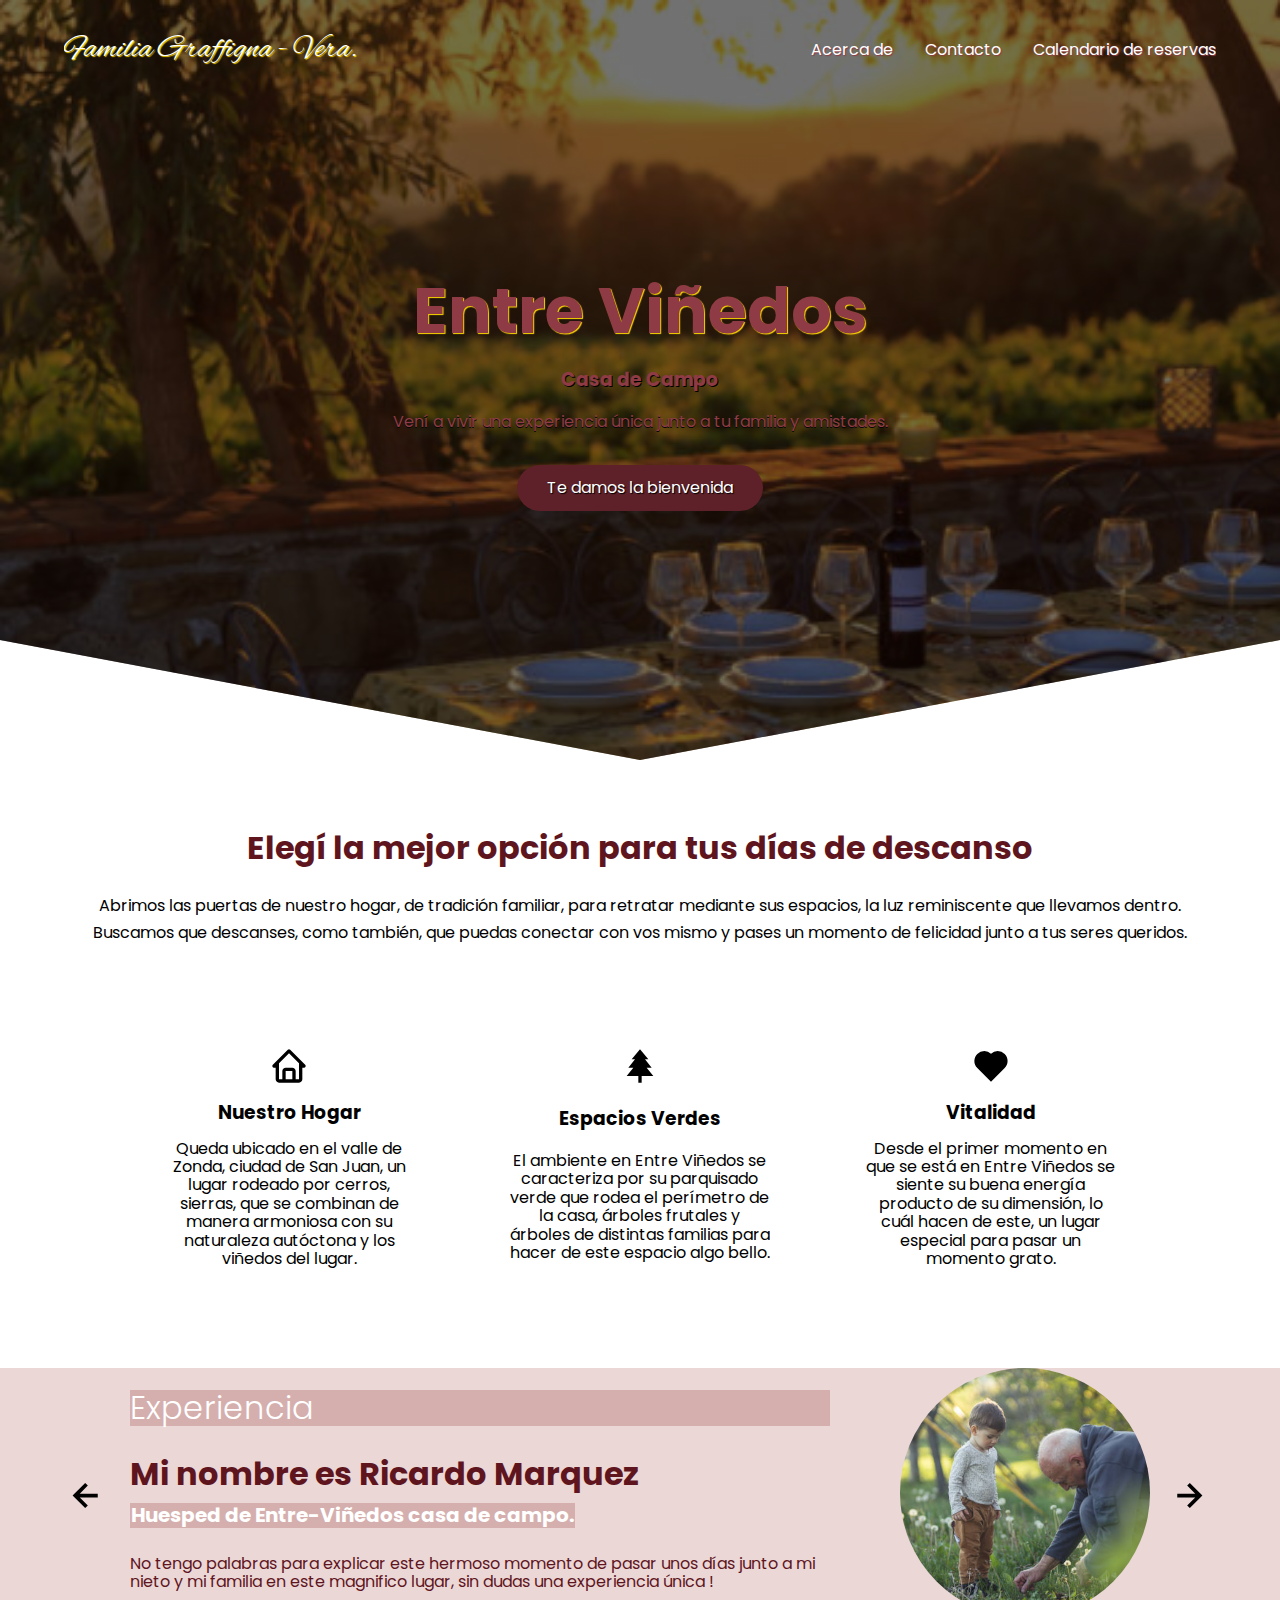
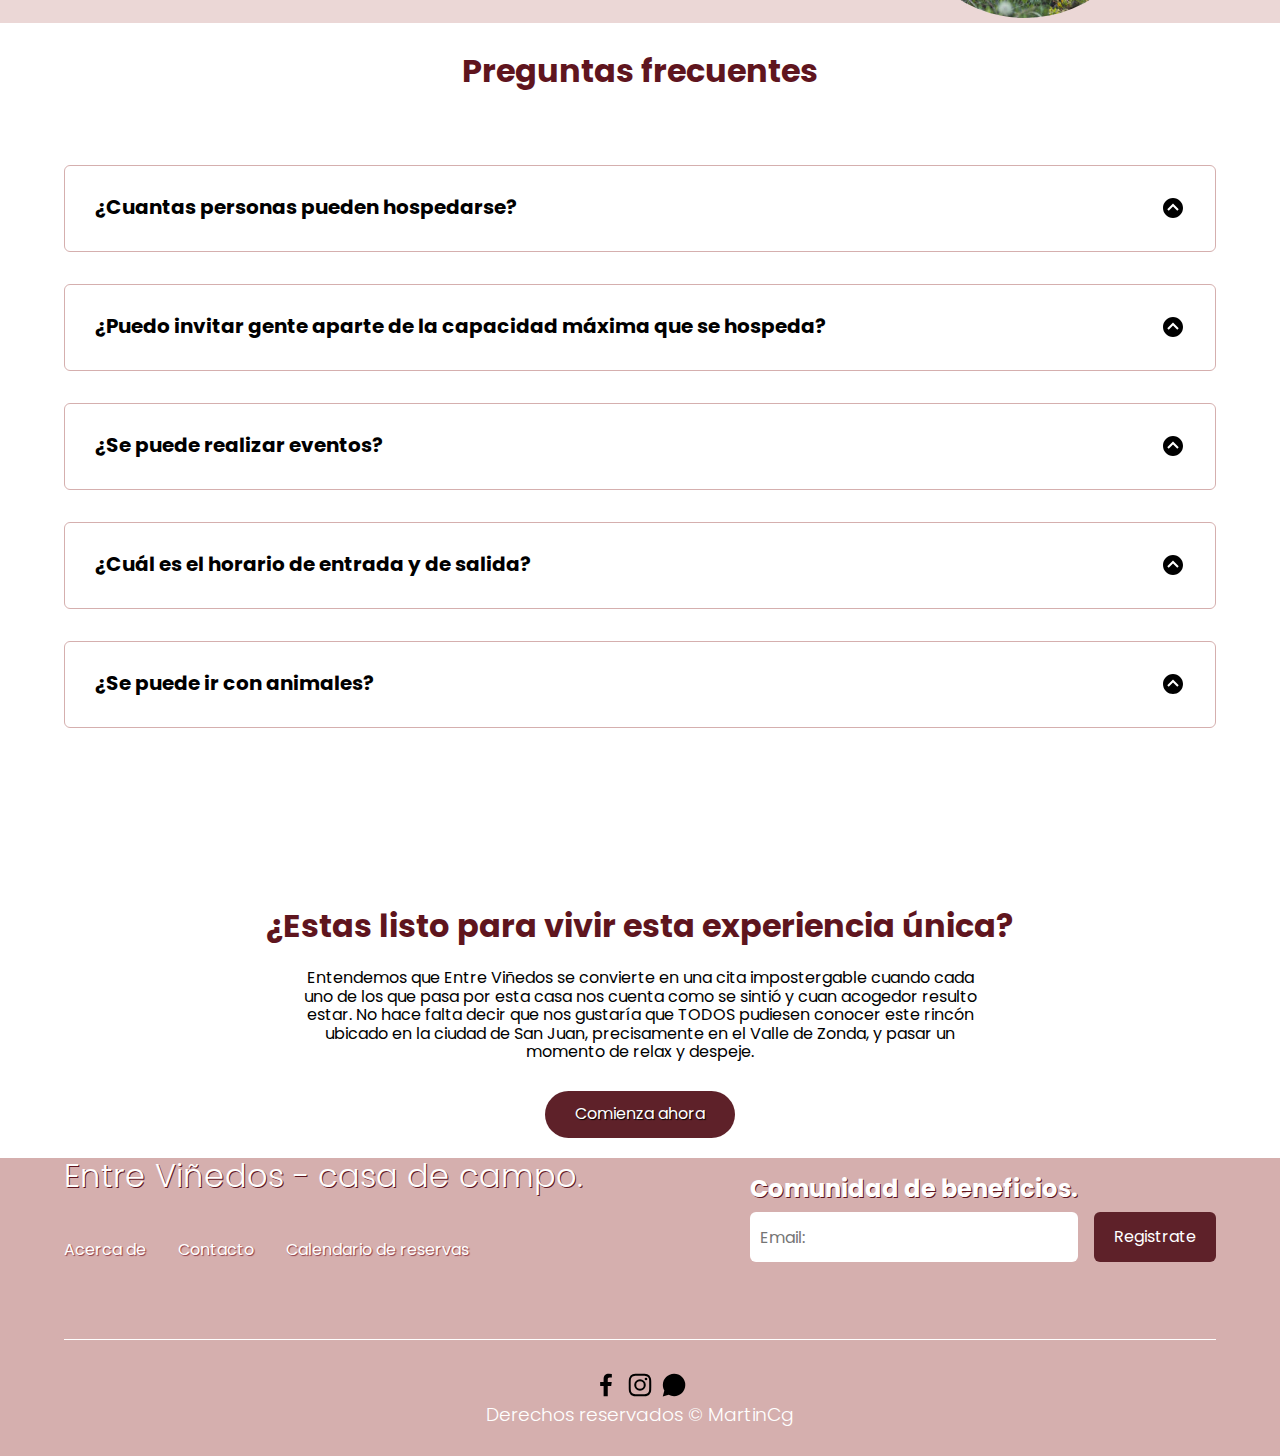
<file: index.html>
<!DOCTYPE html>
<html lang="en">
<head>
    <meta charset="UTF-8">
    <meta http-equiv="X-UA-Compatible" content="IE=edge">
    <meta name="viewport" content="width=device-width, initial-scale=1.0">
    <title>EntreViñedos - Casa de Campo</title>
    <link rel="shortcut icon" href="./EntreViñedosSitioWeb/Imagenes/uvas1icono.png" type="image/x-icon">
    <link rel="stylesheet" href="./EntreViñedosSitioWeb/Css/normalize.css">
    <link rel="stylesheet" href="./EntreViñedosSitioWeb/Css/estilos.css">
    <link rel="preconnect" href="https://fonts.googleapis.com">
    <link rel="preconnect" href="https://fonts.gstatic.com" crossorigin>
    <link href="https://fonts.googleapis.com/css2?family=Alex+Brush&display=swap" rel="stylesheet">
    

</head>
<body>
    
    <header class="hero">
        <nav class="nav container">
            <div class="nav__logo">
                <h2 class="nav__title">Familia Graffigna - Vera.</h2>
            </div>
            <ul class="nav__link nav__link--menu">
             
                <li class="nav__items">
                    <a href="https://127.0.0.1:5500/Acerca%20de-Entre%20Vi%C3%B1edos/index.html" class="nav__links">Acerca de</a>
                </li>
                <li class="nav__items">
                    <a href="http://127.0.0.1:5500/Formulario%20Contacto-Entre%20Vi%C3%B1edos/Contactenos.html" class="nav__links">Contacto</a>
                </li>
                <li class="nav__items">
                    <a href="https://calendar.google.com/calendar/u/2/r?cid=NnBlZG9wc2M3c3M4dXFldHQ5MTl0ZTFoaHNAZ3JvdXAuY2FsZW5kYXIuZ29vZ2xlLmNvbQ&pli=1" class ="nav__links">Calendario de reservas</a>
                </li>

                <img src="./EntreViñedosSitioWeb/Imagenes/close.svg" class="nav__close">
            </ul>
            
            <div class="nav__menu">
                <img src="./EntreViñedosSitioWeb/Imagenes/menu.svg" class="nav__img">
            </div>
        </nav>

        <section id= herocontainer class="hero__container container">
            <h1 class="hero__title">Entre Viñedos</h1>
             <h3 class="hero__subtitle"> Casa de Campo</h3>
            <p class="hero__paragraph">Vení a vivir una experiencia única junto a tu familia y amistades.</p>
            <a href="#" class="cta">Te damos la bienvenida</a>
        </section>
    </header>

    <main>
        <section id="containerabout" class="container about">
            <h2 class="subtitle">Elegí la mejor opción para tus días de descanso</h2>
            <p class="about__paragraph">Abrimos las puertas de nuestro hogar, de tradición familiar, para retratar mediante sus espacios, la luz 
                reminiscente que llevamos dentro. Buscamos que descanses, como también,
                que puedas conectar con vos mismo y pases un momento de felicidad junto a tus seres queridos. 
            </p>

            <div class="about__main">
                <article class="about__icons">
                    <img src="./EntreViñedosSitioWeb/Imagenes/home.svg" class="about__icon">
                    <h3 class="about__title">Nuestro Hogar</h3>
                    <p class="about__paragrah">Queda ubicado en el valle de Zonda, ciudad de San Juan, un lugar rodeado por cerros, sierras, que se
                        combinan de manera armoniosa con su naturaleza autóctona y los viñedos del lugar.
                    </p>
                </article>

                <article class="about__icons">
                    <img src="./EntreViñedosSitioWeb/Imagenes/tree.svg" class="about__icon">
                    <h3 class="about__title">Espacios Verdes</h3>
                    <p class="about__paragrah">El ambiente en Entre Viñedos se caracteriza por su parquisado verde que rodea el perímetro de 
                        la casa, árboles frutales y árboles de distintas familias para hacer de este espacio algo bello.
                    </p>
                </article>

                <article class="about__icons">
                    <img src="./EntreViñedosSitioWeb/Imagenes/heart.svg" class="about__icon">
                    <h3 class="about__title">Vitalidad</h3>
                    <p class="about__paragrah"> Desde el primer momento en que se está en Entre Viñedos se siente su buena energía producto de
                        su dimensión, lo cuál hacen de este, un lugar especial para pasar un momento grato.
    
                    </p>

                 
                </article>
            </div>
        </section>

     

       

        <section class="testimony">
            <div class="testimony__container container">
                <img src="./EntreViñedosSitioWeb/Imagenes/leftarrow.svg" class="testimony__arrow" id="before">
              
                <section class="testimony__body testimony__body--show" data-id="1">
              
                    <div class="testimony__texts">
                        <h1 class="title"> Experiencia </h1>
                        <h2 class="subtitle">Mi nombre es Ricardo Marquez <span class="testimony__course">Huesped de Entre-Viñedos casa de campo.</span></h2>
                        <p class="testimony__review">No tengo palabras para explicar este hermoso momento de pasar unos días junto
                            a mi nieto y mi familia en este magnifico lugar, sin dudas una experiencia única !</p>
                    </div>

                    <figure class="testimony__picture">
                        <img src="./EntreViñedosSitioWeb/Imagenes/imagen 5.jpg" class="testimony__img">
                    </figure>
                </section>

                <section class="testimony__body" data-id="2">
                    <div class="testimony__texts">
                        <h1 class="title"> Experiencia </h1>
                        <h2 class="subtitle">Mi nombre es Victoria Farnacci, <span class="testimony__course">Huesped de Entre-Viñedos casa de campo.</span></h2>
                        <p class="testimony__review"> Me encantó el lugar! Pude conectarme con mi hijo que llevo dentro y estar rodeada de mi familia.
                           Agradecida total !</p>
                    </div>

                    <figure class="testimony__picture">
                        <img src="./EntreViñedosSitioWeb/Imagenes/persona 3.jpg" class="testimony__img">
                    </figure>
                </section>

                <section class="testimony__body" data-id="3">
                    <div class="testimony__texts">
                        <h1 class="title"> Experiencia </h1>
                        <h2 class="subtitle">Mi nombre es Mario Arteaga, <span class="testimony__course">Huesped de Entre-Viñedos casa de campo.</span></h2>
                        <p class="testimony__review">Maravilloso lugar, volveria a elegirlo y disfrutarlo de la misma manera, rodeado de mi familia!</p>
                    </div>

                    <figure class="testimony__picture">
                        <img src="./EntreViñedosSitioWeb/Imagenes/imagen 4.jpg" class="testimony__img">
                    </figure>
                </section>

                <section class="testimony__body" data-id="4">
                    <div class="testimony__texts">
                        <h1 class="title"> Experiencia </h1>
                        <h2 class="subtitle">Mi nombre es Maira Lievsky, <span class="testimony__course">Huesped de Entre-Viñedos casa de campo.</span></h2>
                        <p class="testimony__review">Quede maravillada cuando conocí el lugar y desde entonces, he vuelvo recurrentemente!</p>
                    </div>

                    <figure class="testimony__picture">
                        <img src="./EntreViñedosSitioWeb/Imagenes/persona 2.jpg" class="testimony__img">
                    </figure>
                </section>


                <img src="./EntreViñedosSitioWeb/Imagenes/righarrow.svg" class="testimony__arrow" id="next">
            </div>
        </section>

        <section class="questions container">
            <h2 class="subtitle">Preguntas frecuentes</h2>
            <p class="questions__paragraph"></p>

            <section class="questions__container">
                <article class="questions__padding">
                    <div class="questions__answer">
                        <h3 class="questions__title">¿Cuantas personas pueden hospedarse?
                            <span class="questions__arrow">
                                <img src="./EntreViñedosSitioWeb/Imagenes/chevronup.svg" class="questions__img">
                            </span>
                        </h3>

                        <p class="questions__show">La capacidad máxima para hospedarse dentro de la casa es de 8 personas. 
                            Cualquier consulta, no dude en contactarse con nosotros.
                        </p>
                    </div>
                </article>

                <article class="questions__padding">
                    <div class="questions__answer">
                        <h3 class="questions__title">¿Puedo invitar gente aparte de la capacidad máxima que se hospeda?
                            <span class="questions__arrow">
                                <img src="./EntreViñedosSitioWeb/Imagenes/chevronup.svg" class="questions__img">
                            </span>
                        </h3>

                        <p class="questions__show">Si se puede invitar gente por el día que acompañe a los huespedes, 
                            esta será de una capacidad máxima limitada. Cualquier consulta, no dude en contactarse con nosotros.
                        </p>
                    </div>
                </article>

                <article class="questions__padding">
                    <div class="questions__answer">
                        <h3 class="questions__title">¿Se puede realizar eventos?
                            <span class="questions__arrow">
                                <img src="./EntreViñedosSitioWeb/Imagenes/chevronup.svg" class="questions__img">
                            </span>
                        </h3>

                        <p class="questions__show">Por el momento solo permitimos el cumplimiento de eventos de baja participación.
                            Capacidad máxima 70 personas. Detalles y pormenores comunicarse con nosotros por mail o telefono.
                        </p>
                    </div>
                </article>

                <article class="questions__padding">
                    <div class="questions__answer">
                        <h3 class="questions__title">¿Cuál es el horario de entrada y de salida?
                            <span class="questions__arrow">
                                <img src="./EntreViñedosSitioWeb/Imagenes/chevronup.svg" class="questions__img">
                            </span>
                        </h3>

                        <p class="questions__show">A partir de las 10:30hs se puede ingresar al lugar.
                             El check-out será a las 12hs del día pactado, sin exclusión.
                            Cualquier consulta no dude en contactarse con nosotros.</p>
                    </div>
                </article>

                <article class="questions__padding">
                    <div class="questions__answer">
                        <h3 class="questions__title">¿Se puede ir con animales?
                            <span class="questions__arrow">
                                <img src="./EntreViñedosSitioWeb/Imagenes/chevronup.svg" class="questions__img">
                            </span>
                        </h3>

                        <p class="questions__show">No se puede traer animales ya que la casa no se hace responsable por daños y perjuicios en el establecimiento,
                            -y también a terceros- que pueda provocar un animal ajeno.
                        </p>
                    </div>
                </article>
            </section>

            <section class="questions__offer">
                <h2 class="subtitle">¿Estas listo para vivir esta experiencia única?</h2>
                <p class="questions__copy">Entendemos que Entre Viñedos se convierte en una cita impostergable cuando 
                    cada uno de los que pasa por esta casa nos cuenta como se sintió y cuan acogedor resulto estar.
                No hace falta decir que nos gustaría que TODOS pudiesen conocer este rincón ubicado en la ciudad de San Juan, precisamente
            en el Valle de Zonda, y pasar un momento de relax y despeje.</p>
                <a href="#" class="cta">Comienza ahora</a>
            </section>
        </section>
    </main>

    <footer class="footer">
        <section class="footer__container container">
            <nav class="nav nav--footer">
                <h2 class="footer__title">Entre Viñedos - casa de campo.</h2>

                <ul class="nav__link nav__link--footer">
                  
                    <li class="nav__items">
                        <a href="http://127.0.0.1:5501/" class="nav__links">Acerca de</a>
                    </li>
                    <li class="nav__items">
                        <a href="http://127.0.0.1:5500/Formulario%20Contacto-Entre%20Vi%C3%B1edos/Contactenos.html" class="nav__links">Contacto</a>
                    </li>
                    <li class="nav__items">
                        <a href="#" class="nav__links">Calendario de reservas</a>
                    </li>
                </ul>
            </nav>

            <form class="footer__form" action="https://formspree.io/f/xgedrkew" method="POST">
                <h2 class="footer__newsletter">Comunidad de beneficios.</h2>
                <div class="footer__inputs">
                    <input type="email" placeholder="Email:" class="footer__input" name="_replyto">
                    <input type="submit" value="Registrate" class="footer__submit">
                </div>
            </form>
        </section>

        <section class="footer__copy container">
            <div class="footer__social">
                <a href="#" class="footer__icons"><img src="./EntreViñedosSitioWeb/Imagenes/facebook.svg" class="footer__img"></a>
                <a href="https://www.instagram.com/entrevinedoscasadecampo/" class="footer__icons"><img src="./EntreViñedosSitioWeb/Imagenes/instagram.svg" class="footer__img"></a>
                <a href="https://api.whatsapp.com/send?phone=2645647969 " target="_blank"><img src="./EntreViñedosSitioWeb/Imagenes/whatssapp.svg" class="footer__img"></a>
            </div>

            <h3 class="footer__copyright">Derechos reservados &copy; MartinCg</h3>
        </section>
    </footer>

    <script src="./EntreViñedosSitioWeb/Js/slider.js"></script>
    <script src="./EntreViñedosSitioWeb/Js/question.js"></script>
    <script src="./EntreViñedosSitioWeb/Js/menú.js"></script>

</body>
</html>
</file>
<file: EntreViñedosSitioWeb/Css/estilos.css>
@import url('https://fonts.googleapis.com/css2?family=Poppins:wght@300;400;600;700&display=swap');@import url('https://fonts.googleapis.com/css2?family=Poppins:wght@300;400;600;700&display=swap');


html {
    scroll-behavior: smooth;
}

section[id] {
    scroll-margin-top: 70px; 
}


body {
    font-family: 'Poppins', sans-serif;
}
.container {
    width: 90%;
    max-width: 1200px;
    margin: 0 auto;
    overflow: hidden;
    padding: var(--padding-container);
}


.hero {
   
    width: 100%;
    height: 100vh;
    min-height: 600px;
    max-height: 800px;
    position: relative;
    display: grid;
    grid-template-rows: 100px 1fr;
    color: #8f3b45;
    text-shadow: 1px 1px 1px gold

}




.hero::before {
    content: "";
    position: absolute;
    top: 0;
    left: 0;
    width: 100%;
    height: 100%;
    background-image: linear-gradient(180deg, #0000008c 0%, #0000008c 100%), url('../Imagenes/entreviñedos.png');
    background-size: cover;
    clip-path: polygon(0 0, 100% 0, 100% 80%, 50% 95%, 0 80%);
    z-index: -1;
}



/* Nav */

.nav {
    --padding-container: 0;
    height: 100%;
    display: flex;
    align-items: center;
}

.nav__title {
    border-top: 1px solid transparent;
    border-bottom: 1px solid transparent;
    padding: 8px 0;
    transition: 0.7s ease-out;
    font-weight: 300;
    font-size: 2em;
    color: #fff;
    font-family: 'Alex Brush', cursive;
}

.nav__title:hover, .active {
    border-top: 1px solid gold;
    border-bottom: 1px solid gold;
}


.nav__link {
    margin-left: auto;
    padding: 0;
    display: grid;
    grid-auto-flow: column;
    grid-auto-columns: max-content;
    gap: 2em;
}

.nav__items {
    list-style: none;
}

.nav__links {
    color: #fff;
    border-top: 1px solid transparent;
    border-bottom: 1px solid transparent;
    padding: 4px 0;
    transition: 0.7s ease-out;
    text-decoration: none;
    text-shadow: 1px 1px 1px #8f3b45;
    
}

.nav__links:hover, .active {
    border-top: 1px solid gold;
    border-bottom: 1px solid gold;
}

.nav__menu {
    margin-left: auto;
    cursor: pointer;
    display: none;

}

.nav__img {
    display: block;
    width: 30px;
 
}


.nav__close {
    display: var(--show, none);
}


/* Hero container */

.hero__container {
    max-width: 800px;
    --padding-container: 0;
    display: grid;
    grid-auto-rows: max-content;
    align-content: center;
    gap: 1em;
    padding-bottom: 100px;
    text-align: center;
}

.hero__title {
    border-top: 1px solid transparent;
    border-bottom: 1px solid transparent;
    padding: 4px 0;
    transition: 0.7s ease-out;
    font-size: 4rem;

}
.hero__title:hover, .active {
    border-top: 1px solid #a66363;
    border-bottom: 1px solid #a66363;
 }

 .hero__subtitle{
     text-shadow: 1px 1px #000;
 }

.hero__paragraph {
    border-top: 0.5px solid transparent;
    border-bottom: 0.5px solid transparent;
    transition: 0.7s ease-out;
    padding: 6px 0;
    margin-bottom: 10px;
    color: #8f3b45;
    text-shadow: 0.5px 0.5px rgb(6, 6, 6);

}

.hero__paragraph:hover, .active {
    border-top: 1px solid #a66363;
    border-bottom: 1px solid #a66363;
    
}

.cta {
    border-top: 1px solid transparent;
    border-bottom: 1px solid transparent;
    padding: 4px 0;
    transition: 0.7s ease-out;
    display: inline-block;
    background-color: #5e2129;
    justify-self: center;
    color: #fff;
    text-decoration: none;
    padding: 13px 30px;
    border-radius: 32px;
    text-shadow: 1px 1px 1px #000;
}

.cta:hover, .active {
    border-top: 1px solid gold;
    border-bottom: 1px solid gold;
    
}
/* About */

.about {
    text-align: center;
}

.subtitle {
    color: #a66363;
    font-size: 2rem;
    margin-bottom: 25px;
   
}

.about__paragraph {
    line-height: 1.7;
}

.about__main {
    padding-top: 100px;
    padding-bottom: 100px;
    display: grid;
    width: 90%;
    margin: 0 auto;
    gap: 1em;
    overflow: hidden;
    grid-template-columns: repeat(auto-fit, minmax(260px, auto));
}


.about__icons {
    display: grid;
    gap: 1em;
    justify-items: center;
    width: 260px;
    overflow: hidden;
    margin: 0 auto;
}

.about__icon {
    width: 40px;
}

/* Knowledge */

.title{
    background-color: #d5afae;
    color: #FFF;
    font-weight: 300;
    font-size: 2em;
    justify-content: flex-start;
  
    
}
.subtitle{
    color: #5f151e;
    padding-top: 30px;
}


.knowledge {
    background-color: #e5e5f7;
    background-image: radial-gradient(#444cf7 0.5px, transparent 0.5px), radial-gradient(#444cf7 0.5px, #e5e5f7 0.5px);
    background-size: 20px 20px;
    background-position: 0 0, 10px 10px;
    overflow: hidden;
}

.knowledge__container{
    display: grid;
    grid-template-columns: 1fr 1fr;
    gap: 1em;
    align-items: center;
}

.knowledge__picture{
    max-width: 500px;
}

.knowledge__paragraph{
    line-height: 1.7;
    margin-bottom: 15px;
}

.knowledge__img{
    width: 100%;
    display: block;
}

/* Testimony */

.testimony{
    background-color: #ebd7d6;
}

.testimony__container{
    background-color:  #ebd7d6;
    display: grid;
    grid-template-columns: 50px 1fr 50px;
    gap: 1em;
    align-items: center;
   
}

.testimony__body{
    display: grid;
    grid-template-columns: 1fr max-content;
    justify-content: space-between;
    align-items: center;
    gap: 2em;
    grid-column: 2/3;
    grid-row: 1/2;
    opacity: 0;
    pointer-events: none;
}


.testimony__body--show{
    pointer-events: unset;
    opacity: 1;
    transition: opacity 1.5s ease-in-out;
}

.testimony__img{
    width: 250px;
    height: 250px;
    border-radius: 50%;
    object-fit: cover;
    object-position: 50% 30%;
}

.testimony__texts{
    max-width: 700px;
}

.testimony__course{
    background-color:  #d5afae;
    color: #fff;
    display: inline-block;
    padding: 1px;
    font-size: 20px;
}

.testimony__arrow{
    width: 90%;
    cursor: pointer;
}
.testimony__review{
    flex-direction: row;
    padding-bottom: 10px;
    color: #5f151e;
}

/* Questions */


.questions{
    text-align: center;
}

.questions__container{
    display: grid;
    gap: 2em;
    padding-top: 50px;
    padding-bottom: 150px;
  
}

.questions__padding{
    padding: 0;
    transition: padding .3s;
    border: 1px solid #d5afae;
    border-radius: 6px;
}

.questions__padding--add{
    padding-bottom: 30px;
}

.questions__answer{
    padding: 0 30px 0;
    overflow: hidden;
}

.questions__title{
    text-align: left;
    display: flex;
    font-size: 20px;
    padding: 30px 0 30px;
    cursor: pointer;
    color: var(--color-title);
    justify-content: space-between;
}

.questions__arrow{
    border-radius: 50%;
    background-color: var(--color-title);
    width: 25px;
    height: 25px;
    display: flex;
    justify-content: center;
    align-items: center;
    align-self: flex-end;
    margin-left: 10px;
    transition:  transform .3s;
}

.questions__arrow--rotate{
    transform: rotate(180deg);
}

.questions__show{
    text-align: left;
    height: 0;
    transition: height .3s;
}

.questions__img{
    display: block;
}

.questions__copy{
    width: 60%;
    margin: 0 auto;
    margin-bottom: 30px;
}

.cta{
    margin-bottom: 20px;
}

/* Footer */

.footer{
    background-color: #d5afae;
}

.footer__title{
    font-weight: 300;
    font-size: 2rem;
    margin-bottom: 30px;
}

.footer__title, .footer__newsletter{
   text-shadow: 1px 1px #5f151e;
    color: #fff;
}


.footer__container{
    display: flex;
    justify-content: space-between;
    align-items: center;
    border-bottom: 1px solid #fff;
    padding-bottom: 60px;
}

.nav--footer{
    padding-bottom: 20px;
    display: grid;
    gap: 1em;
    grid-auto-flow: row;
    height: 100%;
}

.nav__link--footer{
    display: flex;
    margin: 0;
    margin-right: 20px;
    flex-wrap: wrap;
}

.footer__inputs{
    margin-top: 10px;
    display: flex;
    overflow: hidden;
}

.footer__input{
    background-color: #fff;
    height: 50px;
    display: block;
    padding-left: 10px;
    border-radius: 6px;
    font-size: 1rem;
    outline: none;
    border: none;
    margin-right: 16px;
}

.footer__submit{
    margin-left: auto;
    display: inline-block;
    height: 50px;
    padding: 0 20px ;
    background-color: #5e2129;
    border: none;
    font-size: 1rem;
    color: #fff;
    border-radius: 6px;
    cursor: pointer;
}

.footer__copy{
    --padding-container: 30px 0;
    text-align: center;
    color: #fff;
}

.footer__copyright{
    font-weight: 300;
}

.footer__icons{
    color: white;
    text-shadow:  #5e2129;
}

.footer__img{
    width: 30px;
    color: white;
}

/* Media queries */

@media (max-width:800px){
    .nav__menu{
        display: block;
        color: #fff;
     
    }
   

    .nav__link--menu{
        position: fixed;
        background-color:  #5e2129;
        color: #fff;
        top: 0;
        left: 0;
        height: 100%;
        width: 100%;
        display: flex;
        flex-direction: column;
        justify-content: space-evenly;
        align-items: center;
        z-index: 100;
        opacity: 0;
        pointer-events: none;
        transition: .7s opacity;
      
    }

    .nav__link--show{
        --show: block;
        opacity:4 ;
        pointer-events: unset;
    }

    .nav__close{
        color: #fff;
        position: absolute;
        top: 30px;
        right: 30px;
        width: 30px;
        cursor: pointer;
    }

    .nav__items{
        transition: .7s opacity;
        }

    .hero__title{
        font-size: rem;
    }


    .about__main{
        gap: 2em;
    }

    .about__icons:last-of-type{
        grid-column: 1/-1;
    }


    .knowledge__container{
        grid-template-columns: 1fr;
        grid-template-rows: max-content 1fr;
        gap: 3em;
        text-align: center;
    }

    .knowledge__picture{
        grid-row: 1/2;
        justify-self: center;
    }

    .testimony__container{
        grid-template-columns: 30px 1fr 30px;
    }

    .testimony__body{
        grid-template-columns: 1fr;
        grid-template-rows: max-content max-content;
        gap: 3em;
        justify-items:center ;
    }


    .testimony__img{
        width: 200px;
        height: 200px;
        
    }

    .questions__copy{
        width: 100%;
    }

    .footer__container{
        flex-wrap: wrap;
    }

    .nav--footer{
        width: 100%;
        justify-items: center;
    }

    .nav__link--footer{
        width: 100%;
        justify-content: space-evenly;
        margin: 0;
    }

    .footer__form{
        width: 100%;
        justify-content: space-evenly;
    }

    .footer__input{
        flex: 1;
    }

}

@media (max-width:600px){
    .hero__title{
        font-size: 2rem;
    }

    .hero__paragraph{
        font-size: 1rem;
    }

    .subtitle{
        font-size: 1.8rem;
    }


    .testimony{
        --padding-container: 60px 0;
    }

    .testimony__container{
        grid-template-columns: 28px 1fr 28px;
        gap: .9em;
    }

    .testimony__arrow{
        width: 100%;
    }

    .testimony__course{
        margin-top: 15px;
    }

    .questions__title{
        font-size: 1rem;
    }

    .footer__title{
        justify-self: start;
        margin-bottom: 15px;
    }

    .nav--footer{
        padding-bottom: 60px;
    }

    .nav__link--footer{
        justify-content: space-between;
    }

    .footer__inputs{
        flex-wrap: wrap;
    }

    .footer__input{
        flex-basis: 100%;
        margin: 0;
        margin-bottom: 16px;
    }

    .footer__submit{
        margin-right: auto;
        margin-left: 0;
        

        /* 
        margin:0;
        width: 100%;
        */
    }
}
</file>
